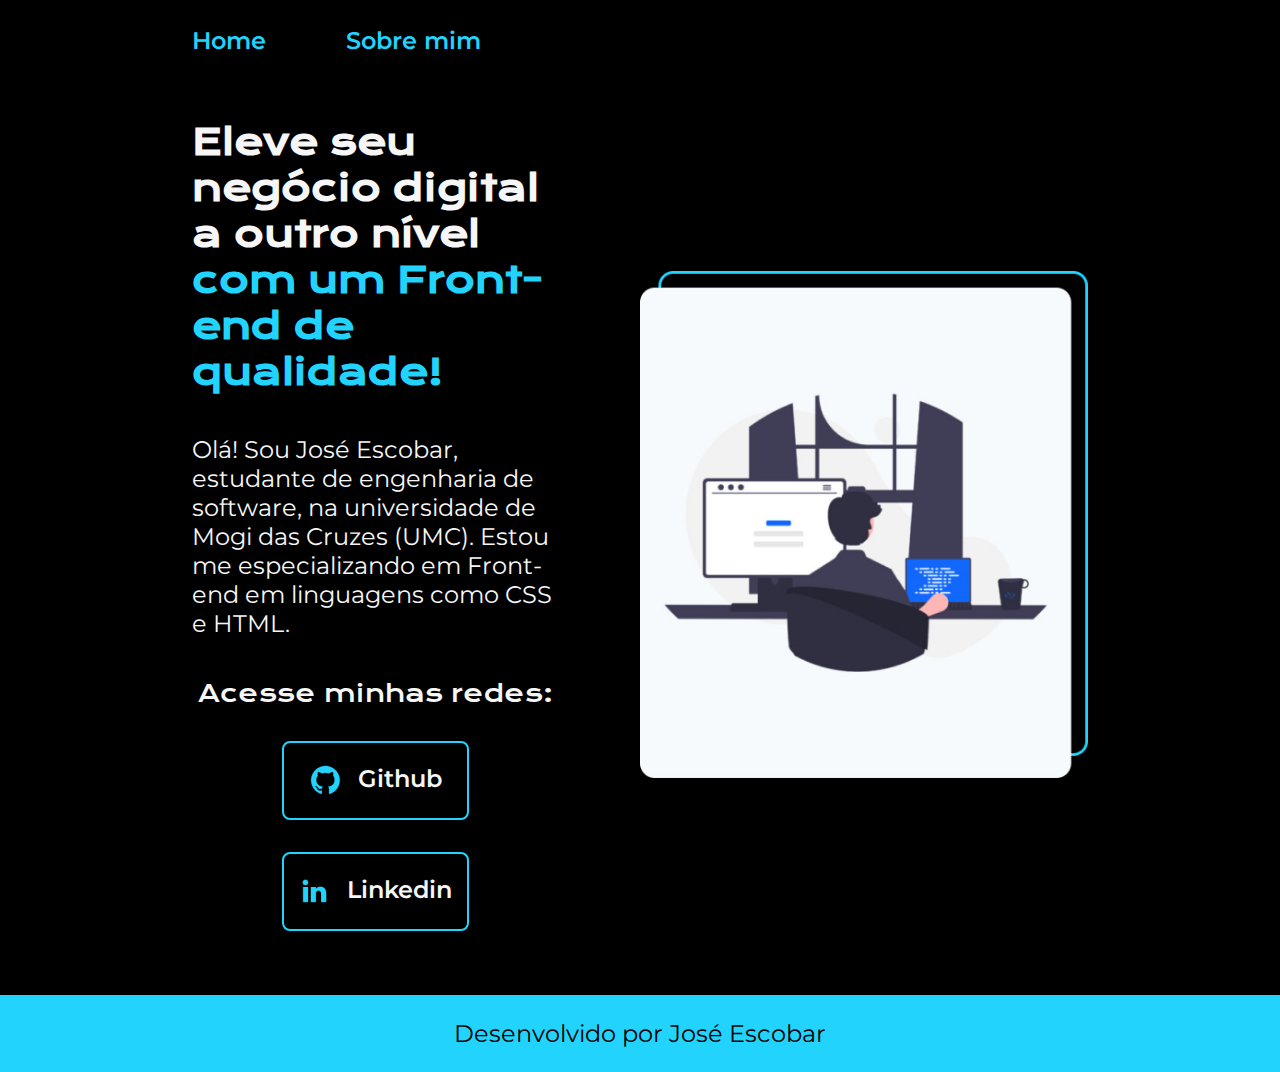
<file: index.html>
<!DOCTYPE html>
    <html lang="pt-br">
    <head>
        <meta charset="UTF-8">
        <meta name="viewport" content="width=device-width, initial-scale=1.0">
        <title>Portfolio</title>
        <link rel="stylesheet" href="./styles/styles.css">
    </head>
    <body>
        <header class="cabecalho">
            <nav class="cabecalho__menu">
                <a class="cabecalho__menu__link" href="index.html"> Home</a>
                <a class="cabecalho__menu__link" href="about.html">Sobre mim</a>
            </nav>
        </header>
        <main class="apresentacao">
            <section class="apresentacao__conteudo">
                <h1 class="apresentacao__conteudo__titulo">Eleve seu negócio digital a outro nível <strong class="titulo-destaque"> com um Front-end de qualidade!</strong></h1>
                <p class=" apresentacao__conteudo__texto">Olá! Sou José Escobar, estudante de engenharia de software, na universidade de Mogi das Cruzes (UMC). Estou me especializando em Front-end em linguagens como CSS e HTML.</p>
                <div class="apresentacao__links">
                    <h2 class="apresentacao__links__subtitulo">Acesse minhas redes:</h2>
                <a class="apresentacao__links__navegacao" href="https://github.com/zeduescobar">
                    <img src="assests/github.png">
                    Github
                </a>
                <a class="apresentacao__links__navegacao" href="https://www.linkedin.com/in/jos%C3%A9-escobar-553bb726b/">
                    <img src="assests/linkedin.png">
                    Linkedin
                </a>
               
            </div>
        </section>
            <img class="apresentacao__imagem" src="./assests/Imagem.png" alt="Foto de José Escobar">
        </main>
        <footer class="rodape">
            <p>Desenvolvido por José Escobar</p>
        </footer>
    </body>
    </html>
</file>
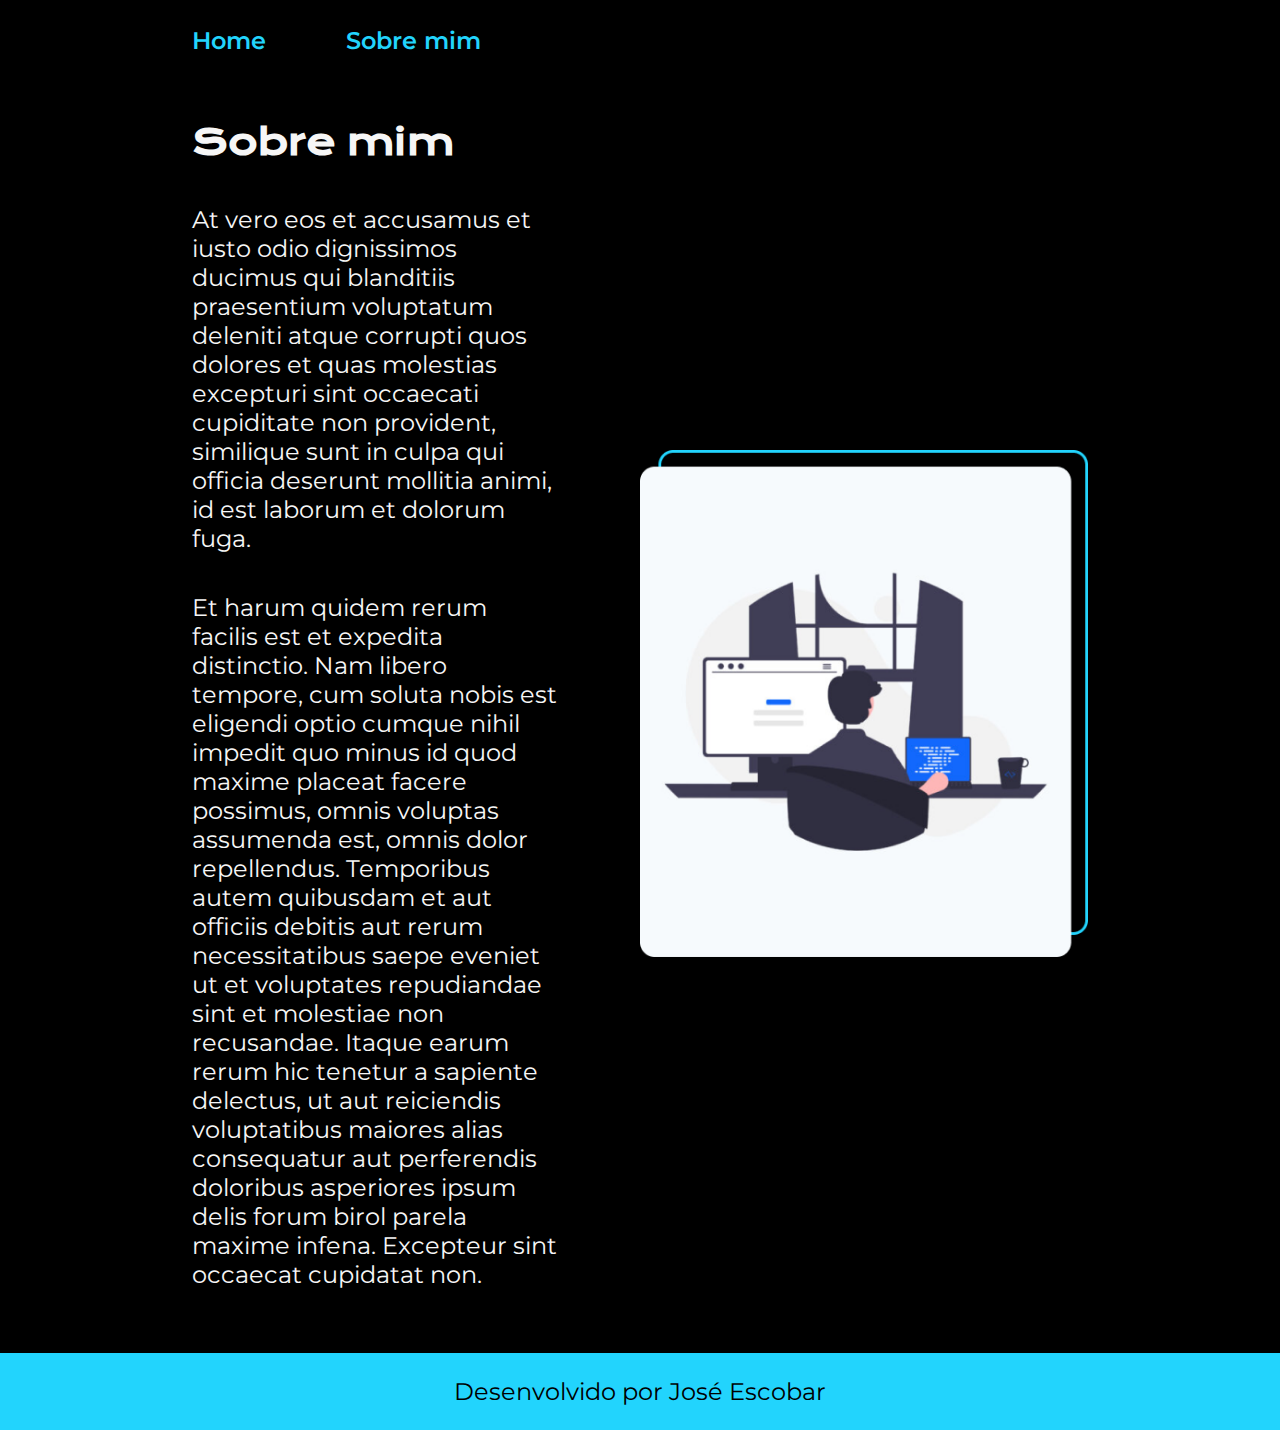
<file: about.html>
<!DOCTYPE html>
<html lang="pt-br">
<head>
    <meta charset="UTF-8">
    <meta name="viewport" content="width=device-width, initial-scale=1.0">
    <title>Sobre mim</title>
    <link rel="stylesheet" href="./styles/styles.css">
</head>
<body>
    <header class="cabecalho">
        <nav class="cabecalho__menu">
            <a class="cabecalho__menu__link" href="index.html"> Home</a>
            <a class="cabecalho__menu__link" href="about.html">Sobre mim</a>
        </nav>
    </header>
   <main class="apresentacao">
    <section class="apresentacao__conteudo">
        <h1 class="apresentacao__conteudo__titulo"> Sobre mim</h1>
        <p class="apresentacao__conteudo__texto">At vero eos et accusamus et iusto odio dignissimos ducimus qui blanditiis praesentium voluptatum deleniti atque corrupti quos dolores et quas molestias excepturi sint occaecati cupiditate non provident, similique sunt in culpa qui officia deserunt mollitia animi, id est laborum et dolorum fuga.</p>
        <p class="apresentacao__conteudo__texto">Et harum quidem rerum facilis est et expedita distinctio. Nam libero tempore, cum soluta nobis est eligendi optio cumque nihil impedit quo minus id quod maxime placeat facere possimus, omnis voluptas assumenda est, omnis dolor repellendus. Temporibus autem quibusdam et aut officiis debitis aut rerum necessitatibus saepe eveniet ut et voluptates repudiandae sint et molestiae non recusandae. Itaque earum rerum hic tenetur a sapiente delectus, ut aut reiciendis voluptatibus maiores alias consequatur aut perferendis doloribus asperiores ipsum delis forum birol parela maxime infena. Excepteur sint occaecat cupidatat non.
        </p>
    </section>
    <img class="apresentacao__imagem" src="./assests/Imagem.png" alt="Foto de José Escobar">
   </main>
   <footer class="rodape">
    <p>Desenvolvido por José Escobar</p>
</footer>
</body>
</html>
</file>
<file: styles/styles.css>
@import url('https://fonts.googleapis.com/css2?family=Krona+One&family=Montserrat:wght@400;600&display=swap');

:root {
    
    --cor-primaria: #000000;
    --cor-secundaria: #f6f6f6;
    --cor-terciaria: #22D4FD;
    --cor-hover: #272727;
    
    --fonte-primaria: 'Krona One', sans-serif;
    --fonte-secundaria: 'Montserrat', sans-serif;
}

*{
        margin: 0;
        padding: 0;
    }

    body {
        
        box-sizing: border-box;
        background-color: var(--cor-primaria) ;
        color: var(--cor-secundaria);
        
    }

    .cabecalho{
        padding: 2% 0% 0% 15% ;
    }

    .cabecalho__menu {
        display: flex;
        gap: 80px;
    }

    .cabecalho__menu__link {
        font-family: var(--fonte-secundaria);
        font-size: 1.5rem;
        font-weight: 600;
        color: var(--cor-terciaria);
        text-decoration: none;
    }

    .apresentacao{
        padding: 5% 15%;
        display: flex;
        gap: 82px;
        align-items: center;
        justify-content: space-between;
    }

    .apresentacao__conteudo{
            width: 50%;
            display: flex;
            gap: 40px;
            flex-direction: column;
    }

    .apresentacao__conteudo__titulo{
        font-size: 2.25rem;
        font-family: var(--fonte-primaria);
    }
    .titulo-destaque {
        color: var(--cor-terciaria);
    }
    .apresentacao__conteudo__texto{
        font-size: 1.5rem;
        font-family: var(--fonte-secundaria);
    }

    .apresentacao__links{
        display: flex;
        justify-content: space-between;
        flex-direction: column;
        align-items: center;
        gap: 32px;
    }

    .apresentacao__links__subtitulo{
        font-family: var(--fonte-primaria);
        font-weight: 400;
        font-size: 1.5rem;
    }
    .apresentacao__links__navegacao{
        
        display: flex;
        justify-content: center;
        gap: 16px;
        width: 50%;
        padding: 21.5px 0;
        text-align: center;
        border-radius: 8px;
        font-size: 1.5rem;
        text-decoration: none;
        color: var(--cor-secundaria);
        font-family: var(--fonte-secundaria);
        font-weight: 600;
        border: 2px solid var(--cor-terciaria);
    }

    .apresentacao__links__link:hover {
        background-color: var(--cor-hover);
    }

    .apresentacao__imagem {
        width: 50% ;

    }

    .rodape {
        padding: 24px;
        color: var(--cor-primaria);
        background-color: var(--cor-terciaria);
        text-align: center;
        font-family: var(--fonte-secundaria);
        font-size: 1.5rem;
        font-weight: 400;
    }

    @media (max-width: 1200px) {
        
        .cabecalho {
            padding: 10%;
        }

        .cabecalho__menu {

            justify-content: center;
        }

        .apresentacao {
            flex-direction: column-reverse;
            padding: 5%;
        }

        .apresentacao__conteudo {
            width: auto;
        }

       
    }
</file>
